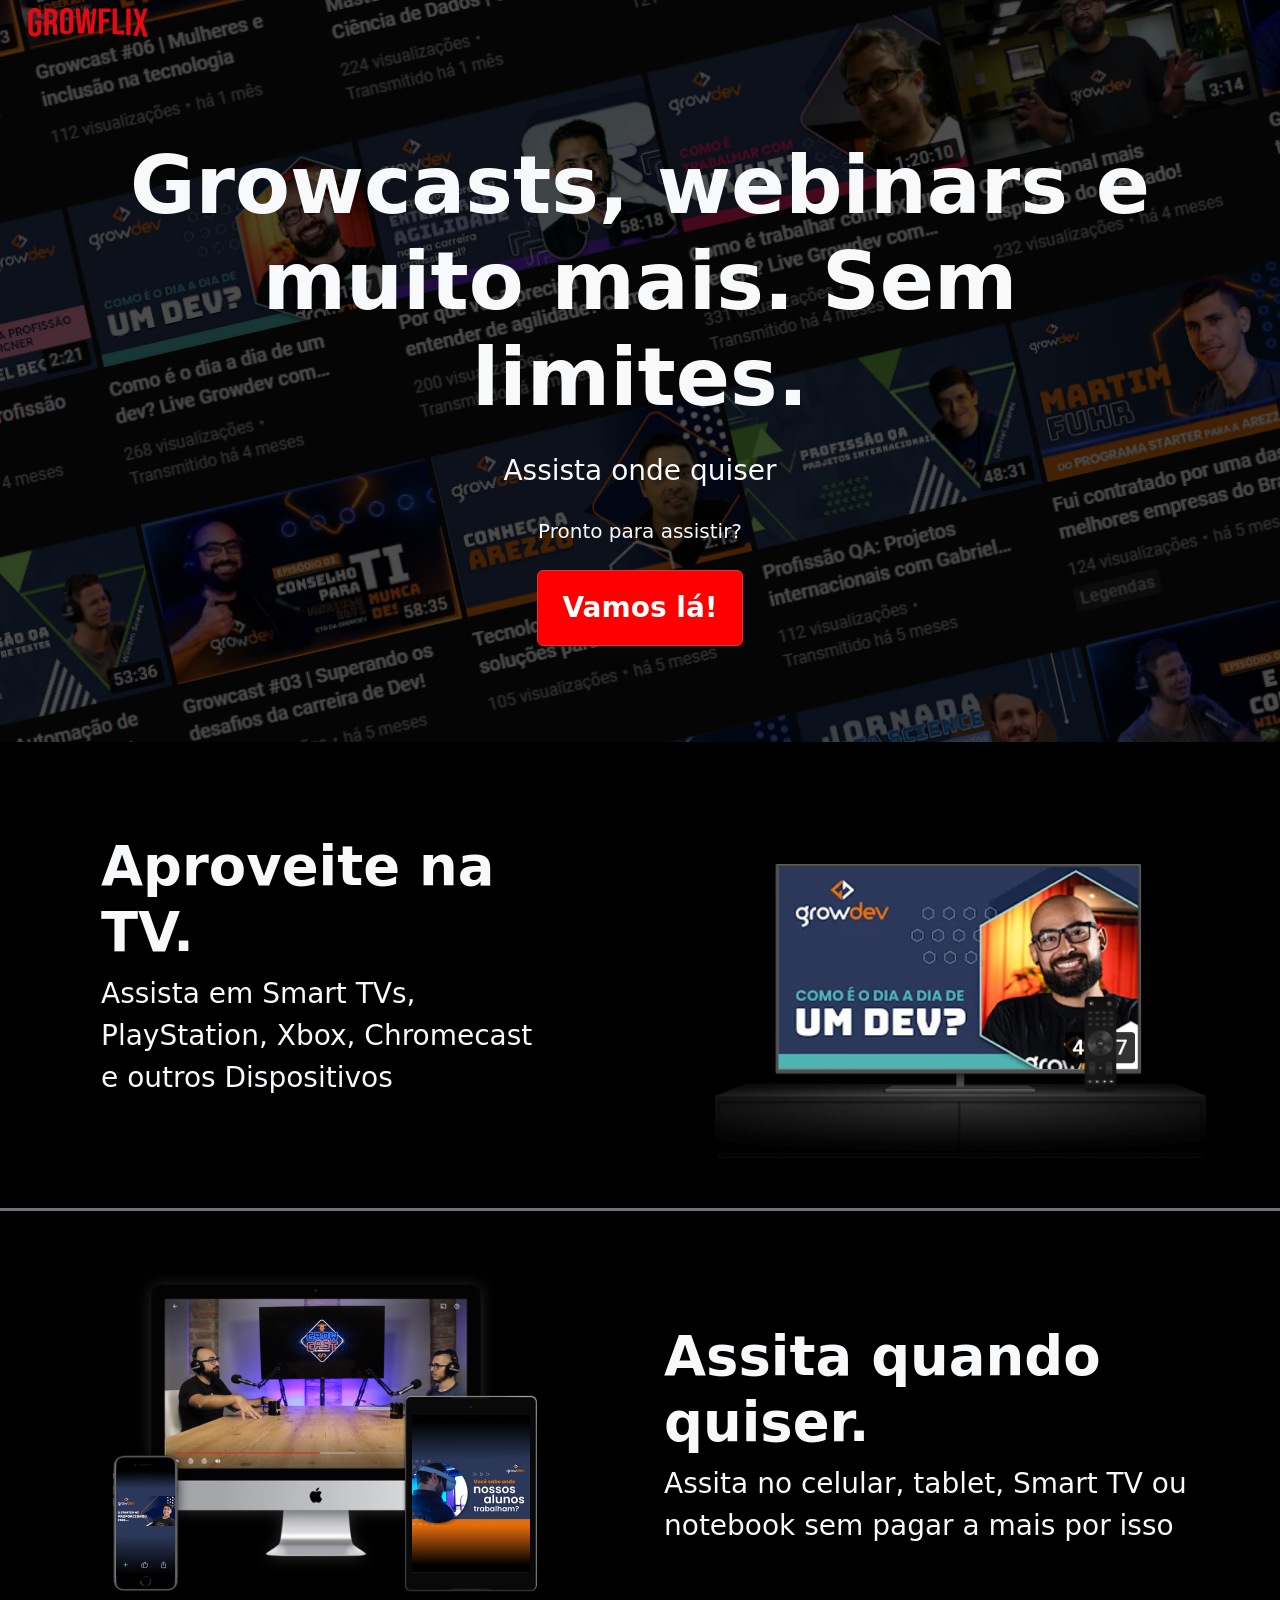
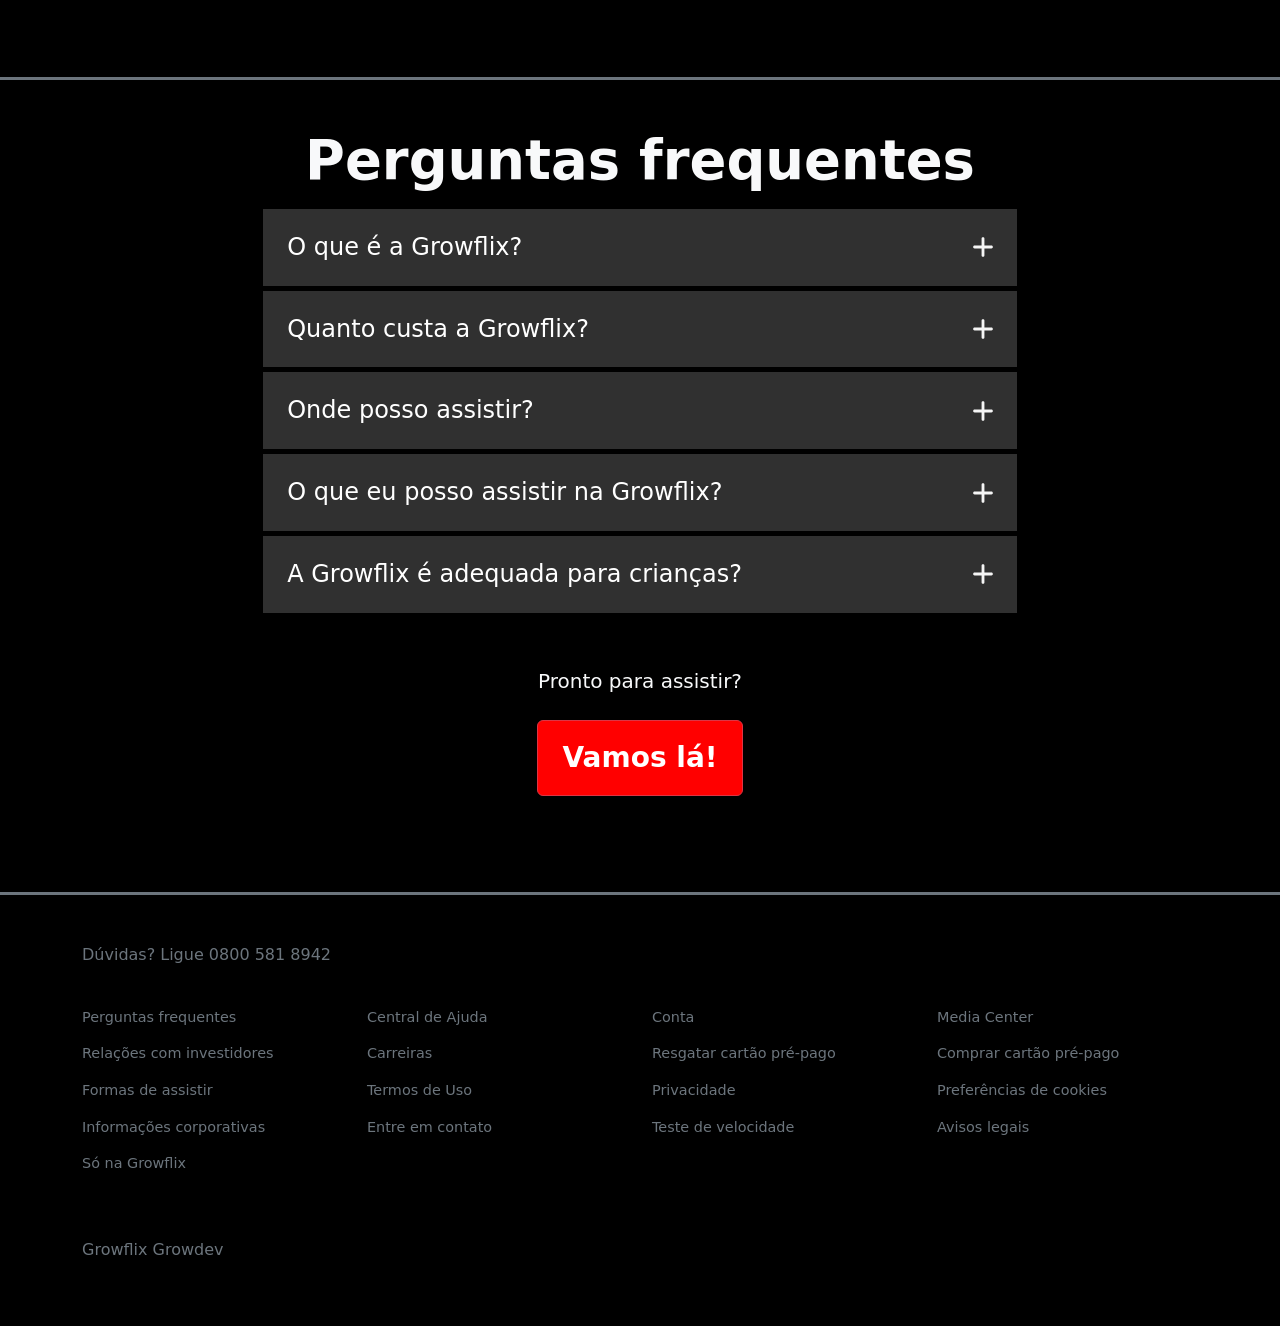
<file: index.html>
<!DOCTYPE html>
<html lang="pt-br">
  <head>
    <meta charset="utf-8" />
    <meta name="viewport" content="width=device-width, initial-scale=1" />
    <title>Growflix - Todos os vídeos da Growdev em um só lugar</title>

    <!-- CSS BOOTSTRAP -->
    <link
      href="https://cdn.jsdelivr.net/npm/bootstrap@5.3.0/dist/css/bootstrap.min.css"
      rel="stylesheet"
      integrity="sha384-9ndCyUaIbzAi2FUVXJi0CjmCapSmO7SnpJef0486qhLnuZ2cdeRhO02iuK6FUUVM"
      crossorigin="anonymous"
    />

    <!-- BOOTSTRAP ICONS -->
    <link
      rel="stylesheet"
      href="https://cdn.jsdelivr.net/npm/bootstrap-icons@1.10.5/font/bootstrap-icons.css"
    />

    <!-- CSS APP -->
    <link rel="stylesheet" href="./css/style.css" />
  </head>
  <body>
    <header class="container-fluid background bg-dark">
      <div class="row mb-5">
        <div class="col p-0">
          <nav class="navbar bg-opacity-10">
            <div class="container-fluid">
              <a class="navbar-brand" href="#">
                <img
                  src="./assets/logo-growflix.svg"
                  alt="Logo"
                  width="120"
                  class="d-inline-block align-text-top ms-3"
                />
              </a>
            </div>
          </nav>
        </div>
      </div>
      <div class="row pb-5">
        <div class="col g-5 d-flex text-center text-light">
          <div class="container pb-5">
            <h1 class="descricao-principal fw-bold mb-4">
              Growcasts, webinars e
              <br />
              muito mais. Sem limites.
            </h1>
            <p class="fs-3 mb-4">Assista onde quiser</p>
            <p class="fs-5 mb-4">Pronto para assistir?</p>
            <button type="button" class="btn btn-danger fs-3 px-4 py-3 fw-bold btn-vamos-la">
              Vamos lá!
            </button>
          </div>
        </div>
      </div>
    </header>

    <main class="container-fluid bg-dark">
      <div
        class="row py-5 border-bottom border-3 border-secondary align-items-center"
      >
        <div class="col-12 col-md-6 d-flex">
          <div class="container text-light w-75 text-center text-md-start">
            <h1 class="subtitulo fw-bold">Aproveite na TV.</h1>
            <p class="fs-3">
              Assista em Smart TVs,
              <br />
              PlayStation, Xbox, Chromecast
              <br />
              e outros Dispositivos
            </p>
          </div>
        </div>
        <div class="col-12 col-md-6 d-flex justify-content-center">
          <img src="./assets/tela-tv-dia-dev.png" alt="" class="img-fluid" />
        </div>
      </div>
      <div
        class="row py-5 border-bottom border-3 border-secondary align-items-center"
      >
        <div class="col-md-6 d-flex justify-content-center">
          <img src="./assets/devices.png" alt="" class="img-fluid" />
        </div>
        <div class="col-md-6">
          <div class="container text-light text-center text-md-start">
            <h1 class="subtitulo fw-bold">
              Assita quando <br />
              quiser.
            </h1>
            <p class="fs-3">
              Assita no celular, tablet, Smart TV ou
              <br />
              notebook sem pagar a mais por isso
            </p>
          </div>
        </div>
      </div>
      <div
        class="row py-5 border-bottom border-3 border-secondary align-items-center"
      >
        <div class="col-12 text-light mb-2">
          <div class="container text-center">
            <h1 class="subtitulo fw-bold">Perguntas frequentes</h1>
          </div>
        </div>
        <div class="col-12 d-flex justify-content-center mb-5">
          <div class="accordion accordion-flush" id="accordionFlushExample">
            <div class="accordion-item">
              <h2 class="accordion-header">
                <button
                  class="accordion-button collapsed"
                  type="button"
                  data-bs-toggle="collapse"
                  data-bs-target="#flush-collapseOne"
                  aria-expanded="false"
                  aria-controls="flush-collapseOne"
                >
                  O que é a Growflix?
                </button>
              </h2>
              <div
                id="flush-collapseOne"
                class="accordion-collapse collapse"
                data-bs-parent="#accordionFlushExample"
              >
                <div class="accordion-body">
                  Growflix é o serviço de streaming da Growdev!
                </div>
              </div>
            </div>
            <div class="accordion-item">
              <h2 class="accordion-header">
                <button
                  class="accordion-button collapsed"
                  type="button"
                  data-bs-toggle="collapse"
                  data-bs-target="#flush-collapseTwo"
                  aria-expanded="false"
                  aria-controls="flush-collapseTwo"
                >
                  Quanto custa a Growflix?
                </button>
              </h2>
              <div
                id="flush-collapseTwo"
                class="accordion-collapse collapse"
                data-bs-parent="#accordionFlushExample"
              >
                <div class="accordion-body">
                  O Growflix é totalmente grátis!
                </div>
              </div>
            </div>
            <div class="accordion-item">
              <h2 class="accordion-header">
                <button
                  class="accordion-button collapsed"
                  type="button"
                  data-bs-toggle="collapse"
                  data-bs-target="#flush-collapseThree"
                  aria-expanded="false"
                  aria-controls="flush-collapseThree"
                >
                  Onde posso assistir?
                </button>
              </h2>
              <div
                id="flush-collapseThree"
                class="accordion-collapse collapse"
                data-bs-parent="#accordionFlushExample"
              >
                <div class="accordion-body">
                  O Growflix está disponível para computadores e smartphones! 
                </div>
              </div>
            </div>
            <div class="accordion-item">
              <h2 class="accordion-header">
                <button
                  class="accordion-button collapsed"
                  type="button"
                  data-bs-toggle="collapse"
                  data-bs-target="#flush-collapse4"
                  aria-expanded="false"
                  aria-controls="flush-collapse4"
                >
                  O que eu posso assistir na Growflix?
                </button>
              </h2>
              <div
                id="flush-collapse4"
                class="accordion-collapse collapse"
                data-bs-parent="#accordionFlushExample"
              >
                <div class="accordion-body">
                  Conteúdos de qualidade produzidos pela Growdev!
                </div>
              </div>
            </div>
            <div class="accordion-item">
              <h2 class="accordion-header">
                <button
                  class="accordion-button collapsed"
                  type="button"
                  data-bs-toggle="collapse"
                  data-bs-target="#flush-collapse5"
                  aria-expanded="false"
                  aria-controls="flush-collapse5"
                >
                  A Growflix é adequada para crianças?
                </button>
              </h2>
              <div
                id="flush-collapse5"
                class="accordion-collapse collapse"
                data-bs-parent="#accordionFlushExample"
              >
                <div class="accordion-body">
                  Sim! A Growflix possui um conteúdo de tecnologia livre para qualquer idade.
                </div>
              </div>
            </div>
          </div>
        </div>
        <div class="col-12 mb-5">
          <div class="container text-center text-light">
            <p class="fs-5 mb-4">Pronto para assistir?</p>
            <button type="button" class="btn btn-danger fs-3 px-4 py-3 fw-bold btn-vamos-la">
              Vamos lá!
            </button>
          </div>
        </div>
      </div>
    </main>

    <footer class="container-fluid bg-dark text-secondary">
      <div class="container">
        <div class="row pt-5">
          <div class="col">
            <p class="fs-6">Dúvidas? Ligue 0800 581 8942</p>
          </div>
        </div>
        <div class="row pt-4 pb-5 font-footer">
          <div class="col-12 col-md-3">
            <li class="list-group-item">Perguntas frequentes</li>
            <li class="list-group-item">Relações com investidores</li>
            <li class="list-group-item">Formas de assistir</li>
            <li class="list-group-item">Informações corporativas</li>
            <li class="list-group-item">Só na Growflix</li>
          </div>
          <div class="col-12 col-md-3">
            <li class="list-group-item">Central de Ajuda</li>
            <li class="list-group-item">Carreiras</li>
            <li class="list-group-item">Termos de Uso</li>
            <li class="list-group-item">Entre em contato</li>
          </div>
          <div class="col-12 col-md-3">
            <li class="list-group-item">Conta</li>
            <li class="list-group-item">Resgatar cartão pré-pago</li>
            <li class="list-group-item">Privacidade</li>
            <li class="list-group-item">Teste de velocidade</li>
          </div>
          <div class="col-12 col-md-3">
            <li class="list-group-item">Media Center</li>
            <li class="list-group-item">Comprar cartão pré-pago</li>
            <li class="list-group-item">Preferências de cookies</li>
            <li class="list-group-item">Avisos legais</li>
          </div>
        </div>
        <div class="row pb-5">
          <p class="fs-6">Growflix Growdev</p>
        </div>
      </div>
    </footer>

    <!-- JS BOOTSTRAP -->
    <script
      src="https://cdn.jsdelivr.net/npm/bootstrap@5.3.0/dist/js/bootstrap.bundle.min.js"
      integrity="sha384-geWF76RCwLtnZ8qwWowPQNguL3RmwHVBC9FhGdlKrxdiJJigb/j/68SIy3Te4Bkz"
      crossorigin="anonymous"
    ></script>

    <!-- JS APP -->
    <script src="./js/index.js"></script>
  </body>
</html>
</file>
<file: css/style.css>
.background {
    background-image: url('../assets/banner-initial.png');
    background-repeat: no-repeat;
    background-size: cover;
}

.descricao-principal {
    font-size: 5rem;
}

.btn-danger {
    --bs-btn-bg: red;
}

.bg-dark {
    --bs-bg-opacity: 1;
    background-color: black!important;
}

.subtitulo {
    font-size: 3.4rem;
}
/* #303030 */
.accordion {
    width: 60%;
    --bs-accordion-border-color: white;
    --bs-accordion-border-width: 0;
    --bs-accordion-btn-color: white;
    --bs-accordion-btn-bg: #303030;
    --bs-accordion-btn-icon: url("data:image/svg+xml,%3csvg width='26' height='26' viewBox='0 0 26 26' fill='none' xmlns='http://www.w3.org/2000/svg'%3e%3cpath d='M13 25.8334C12.4806 25.8334 12.0455 25.6574 11.6947 25.3054C11.3427 24.9546 11.1667 24.5195 11.1667 24V14.8334H2.00002C1.48058 14.8334 1.04485 14.6574 0.692854 14.3054C0.342076 13.9546 0.166687 13.5195 0.166687 13C0.166687 12.4806 0.342076 12.0449 0.692854 11.6929C1.04485 11.3421 1.48058 11.1667 2.00002 11.1667H11.1667V2.00002C11.1667 1.48058 11.3427 1.04485 11.6947 0.692854C12.0455 0.342076 12.4806 0.166687 13 0.166687C13.5195 0.166687 13.9552 0.342076 14.3072 0.692854C14.658 1.04485 14.8334 1.48058 14.8334 2.00002V11.1667H24C24.5195 11.1667 24.9546 11.3421 25.3054 11.6929C25.6574 12.0449 25.8334 12.4806 25.8334 13C25.8334 13.5195 25.6574 13.9546 25.3054 14.3054C24.9546 14.6574 24.5195 14.8334 24 14.8334H14.8334V24C14.8334 24.5195 14.658 24.9546 14.3072 25.3054C13.9552 25.6574 13.5195 25.8334 13 25.8334Z' fill='%23F5F5F5'/%3e%3c/svg%3e");
    ;
    --bs-accordion-btn-active-icon: url("data:image/svg+xml,%3csvg width='26' height='26' viewBox='0 0 26 26' fill='none' xmlns='http://www.w3.org/2000/svg'%3e%3cpath d='M13 25.8334C12.4806 25.8334 12.0455 25.6574 11.6947 25.3054C11.3427 24.9546 11.1667 24.5195 11.1667 24V14.8334H2.00002C1.48058 14.8334 1.04485 14.6574 0.692854 14.3054C0.342076 13.9546 0.166687 13.5195 0.166687 13C0.166687 12.4806 0.342076 12.0449 0.692854 11.6929C1.04485 11.3421 1.48058 11.1667 2.00002 11.1667H11.1667V2.00002C11.1667 1.48058 11.3427 1.04485 11.6947 0.692854C12.0455 0.342076 12.4806 0.166687 13 0.166687C13.5195 0.166687 13.9552 0.342076 14.3072 0.692854C14.658 1.04485 14.8334 1.48058 14.8334 2.00002V11.1667H24C24.5195 11.1667 24.9546 11.3421 25.3054 11.6929C25.6574 12.0449 25.8334 12.4806 25.8334 13C25.8334 13.5195 25.6574 13.9546 25.3054 14.3054C24.9546 14.6574 24.5195 14.8334 24 14.8334H14.8334V24C14.8334 24.5195 14.658 24.9546 14.3072 25.3054C13.9552 25.6574 13.5195 25.8334 13 25.8334Z' fill='%23F5F5F5'/%3e%3c/svg%3e");

    --bs-accordion-active-color: white;
    --bs-accordion-active-bg: #303030;
    --bs-accordion-btn-padding-x: 1.5rem;
    --bs-accordion-btn-padding-y: 1.5rem;
}

.accordion-item {
    margin-bottom: 5px;
}
.accordion-button{
    font-size: 1.5rem;
}
.list-group-item{
    margin-bottom: 15px;
}
.font-footer{
    font-size: 0.9rem;
}

/* HOME */

.background-home {
    background-image: url('../assets/growcast-01.png');
    background-size: cover;
    background-position: center;
    height: 720px;
}

.navbar-toggler-icon {
    background-image: url("data:image/svg+xml,%3csvg xmlns='http://www.w3.org/2000/svg' width='16' height='16' fill='currentColor' class='bi bi-list' viewBox='0 0 16 16'%3e%3cpath fill-rule='evenodd' d='M2.5 12a.5.5 0 0 1 .5-.5h10a.5.5 0 0 1 0 1H3a.5.5 0 0 1-.5-.5zm0-4a.5.5 0 0 1 .5-.5h10a.5.5 0 0 1 0 1H3a.5.5 0 0 1-.5-.5zm0-4a.5.5 0 0 1 .5-.5h10a.5.5 0 0 1 0 1H3a.5.5 0 0 1-.5-.5z' fill='%23F5F5F5'/%3e%3c/svg%3e");
}

.navbar-nav {
    padding-left: 1rem;
}

.navbar {
    display: inline;
}

.hover {
    animation: aumentarTamanho 1s forwards;
    color: white;
    background-color: black;
    padding: 5px;
}


.modal {
    --bs-modal-width: 80%;
    --bs-modal-padding: 0;
    --bs-modal-margin: 0;
    --bs-modal-bg: rgba(0, 0, 0, 0);
    --bs-modal-header-padding: 2rem;
    --bs-modal-header-border-width: none;
}

.btn-close {
    filter: invert(100%);
    font-size: 1.5rem;
  }

@keyframes aumentarTamanho {
    from {
      transform: scale(1); /* Tamanho inicial da imagem */
    }
    to {
      transform: scale(1.5); /* Tamanho final da imagem */
    }
  }


@media (max-width: 765px) {
    .descricao-principal {
        font-size: 3.5rem;
    }

    .accordion {
        width: 100%;
    }
    .accordion-button{
        font-size: 1rem;
    }

    .hover {
        animation: none;
    }
}
</file>
